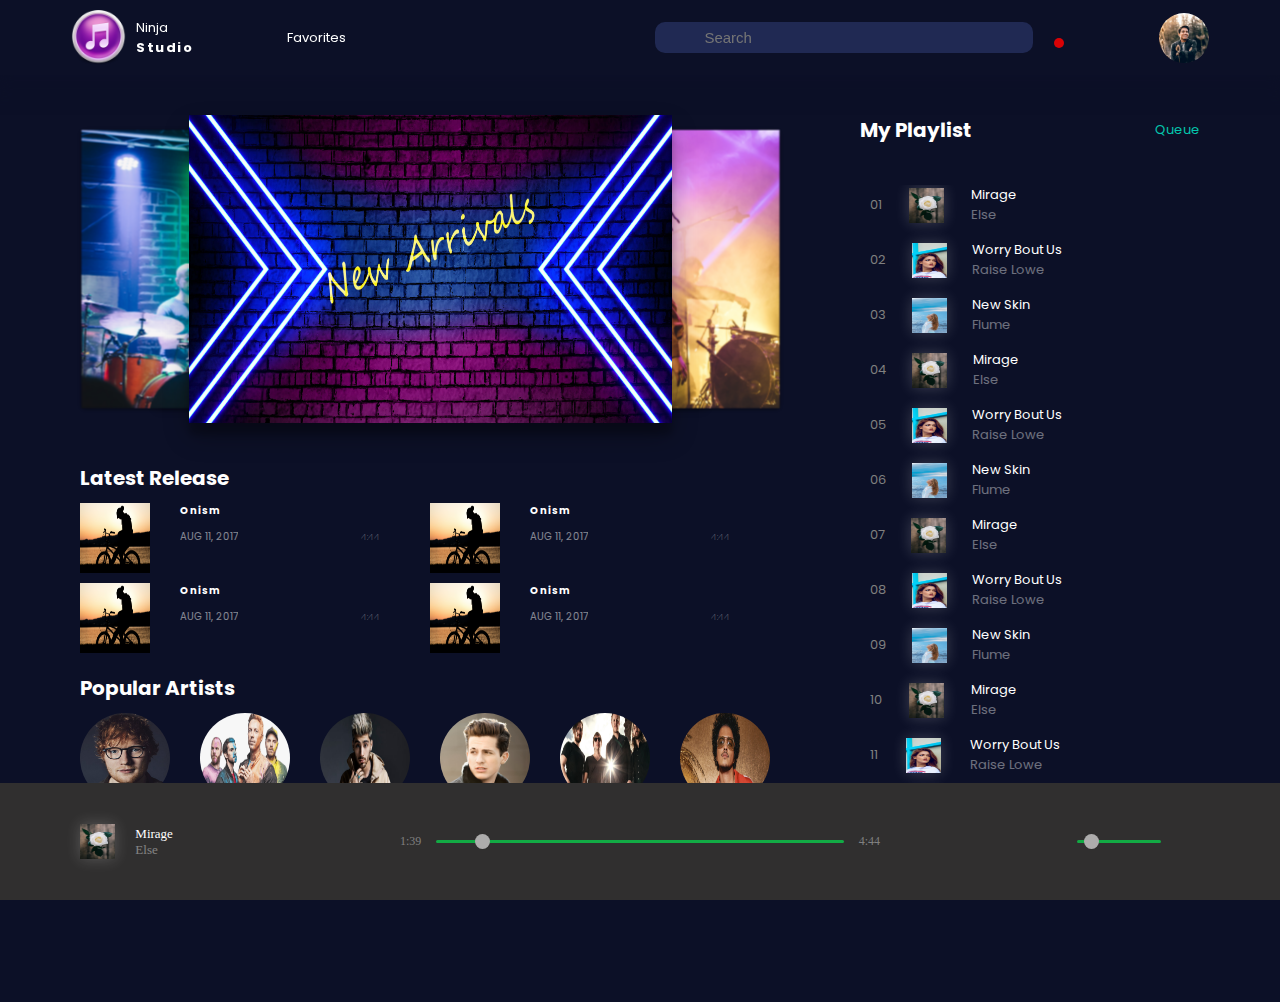
<file: index.html>
<!DOCTYPE html>
<html lang="en">

<head>
    <meta charset="UTF-8">
    <meta http-equiv="X-UA-Compatible" content="IE=edge">
    <meta name="viewport" content="width=device-width, initial-scale=1.0">
    <title>Ninja Studio</title>
    <link rel="stylesheet" href="style.css">
    <link rel="stylesheet" href="https://cdnjs.cloudflare.com/ajax/libs/font-awesome/6.1.1/css/all.min.css"
        integrity="sha512-KfkfwYDsLkIlwQp6LFnl8zNdLGxu9YAA1QvwINks4PhcElQSvqcyVLLD9aMhXd13uQjoXtEKNosOWaZqXgel0g=="
        crossorigin="anonymous" referrerpolicy="no-referrer" />
</head>

<body>
    <header class="header pos_stickey">
        <div class="header_container d-flex justify_content_space_around max_width mx_auto align_items_center">
            <a href="/" class="link">
                <div class="logo d-flex align_items_center justify_content_space_between">
                    <div class="logo_img d-flex justify_content_center align_items_center">
                        <img src="./images/logo.png" alt="Ninja_Studio_logo" srcset="">
                    </div>
                    <div class="logo_text d-flex justify_content_center flex_direction_col">
                        <span>Ninja</span>
                        <span>Studio</span>
                    </div>
                </div>
            </a>
            <nav class="nav d-flex align_items_center justify_content_space_evenly">
                <span class="favorite">
                    Favorites
                </span>
                <div class="searchbox d-flex align_items_center justify_content_space_around">
                    <i class="fa fa-search" aria-hidden="true"></i>
                    <input type="search" name="" placeholder="Search">
                    <i class="fa-solid fa-microphone"></i>
                </div>
                <div class="bell_icon">
                    <i class="fa fa-bell fa-inverse pos_rel"> <span class="badge pos_abs"></span></i>
                </div>
            </nav>
            <div class="user">
            </div>
        </div>
    </header>
    <main id="main">
        <div class="main_container d-flex justify_content_space_around max_width">
            <article id="home_article">
                <section id="slider" class="pos_rel">
                    <input type="radio" name="slider" id="s1" checked>
                    <input type="radio" name="slider" id="s2">
                    <input type="radio" name="slider" id="s3">
                    <input type="radio" name="slider" id="s4">
                    <input type="radio" name="slider" id="s5">

                    <label for="s1" id="slide1" class="pos_abs d-flex align_items_center justify_content_center"><img
                            src="./images/carousel/1.jpg" alt=""></label>
                    <label for="s2" id="slide2" class="pos_abs d-flex align_items_center justify_content_center"><img
                            src="./images/carousel/2.jpg" alt=""></label>
                    <label for="s3" id="slide3" class="pos_abs d-flex align_items_center justify_content_center"><img
                            src="./images/carousel/3.jpg" alt=""></label>
                    <label for="s4" id="slide4" class="pos_abs d-flex align_items_center justify_content_center"><img
                            src="./images/carousel/4.jpg" alt=""></label>
                    <label for="s5" id="slide5" class="pos_abs d-flex align_items_center justify_content_center"><img
                            src="./images/carousel/5.jpg" alt=""></label>
                </section>

                <section class="latest_releases d-flex justify_content_center flex_direction_col">
                    <div class="title">
                        <h1>Latest Release</h1>
                    </div>
                    <div class="latest_release_container d-flex">
                        <div class="item pos_rel d-flex align_items_center justify_content_space_between">
                            <div class="song_img">
                                <img src="./images/onism.jpg" alt="">
                            </div>
                            <div class="song_details d-flex align_items_flex_start flex_direction_col pos_rel">
                                <span>Onism</span>
                                <span>AUG 11, 2017</span>
                            </div>
                            <!-- <div class="extra_info"> -->
                            <span class="dropdown pos_abs"><i class="fa-solid fa-ellipsis"></i></span>
                            <span class="song_length pos_abs">4:44</span>
                            <!-- </div> -->
                        </div>
                        <div class="item pos_rel d-flex align_items_center justify_content_space_between">
                            <div class="song_img">
                                <img src="./images/onism.jpg" alt="">
                            </div>
                            <div class="song_details d-flex align_items_flex_start flex_direction_col pos_rel ">
                                <span>Onism</span>
                                <span>AUG 11, 2017</span>
                            </div>
                            <!-- <div class="extra_info"> -->
                            <span class="dropdown pos_abs"><i class="fa-solid fa-ellipsis"></i></span>
                            <span class="song_length pos_abs">4:44</span>
                            <!-- </div> -->
                        </div>
                        <div class="item pos_rel d-flex align_items_center justify_content_space_between">
                            <div class="song_img">
                                <img src="./images/onism.jpg" alt="">
                            </div>
                            <div class="song_details d-flex align_items_flex_start flex_direction_col pos_rel">
                                <span>Onism</span>
                                <span>AUG 11, 2017</span>
                            </div>
                            <!-- <div class="extra_info"> -->
                            <span class="dropdown pos_abs"><i class="fa-solid fa-ellipsis"></i></span>
                            <span class="song_length pos_abs">4:44</span>
                            <!-- </div> -->
                        </div>
                        <div class="item pos_rel d-flex align_items_center justify_content_space_between">
                            <div class="song_img">
                                <img src="./images/onism.jpg" alt="">
                            </div>
                            <div class="song_details d-flex align_items_flex_start flex_direction_col pos_rel">
                                <span>Onism</span>
                                <span>AUG 11, 2017</span>
                            </div>
                            <!-- <div class="extra_info"> -->
                            <span class="dropdown pos_abs"><i class="fa-solid fa-ellipsis"></i></span>
                            <span class="song_length pos_abs">4:44</span>
                            <!-- </div> -->
                        </div>
                    </div>
                </section>

                <section
                    class="popular_artists d-flex align_items_flex_start justify_content_center flex_direction_col">
                    <div class="title">
                        <h1>Popular Artists</h1>
                    </div>
                    <div class="popular_artists_container d-flex align_items_center justify_content_flex_start">
                        <a href="./single_playlist.html" class="link">
                            <div class="artist_container d-flex align_items_center flex_direction_col">
                                <div class="artist">
                                    <img src="./images/artists/ed_sheeran.jpg" alt="artist">
                                </div>
                                <span class="artist_name">Ed Sheeran</span>
                            </div>
                        </a>
                        <a href="./single_playlist.html" class="link">
                            <div class="artist_container d-flex align_items_center flex_direction_col">
                                <div class="artist">
                                    <img src="./images/artists/coldPlay.png" alt="artist">
                                </div>
                                <span class="artist_name">ColdPlay</span>
                            </div>
                        </a>
                        <a href="./single_playlist.html" class="link">
                            <div class="artist_container d-flex align_items_center flex_direction_col">
                                <div class="artist">
                                    <img src="./images/artists/zayn.jpg" alt="artist">
                                </div>
                                <span class="artist_name">Zayn</span>
                            </div>
                        </a>
                        <a href="./single_playlist.html" class="link">
                            <div class="artist_container d-flex align_items_center flex_direction_col">
                                <div class="artist">
                                    <img src="./images/artists/charlie-puth.jpg" alt="artist">
                                </div>
                                <span class="artist_name">Charlie Puth</span>
                            </div>
                        </a>
                        <a href="./single_playlist.html" class="link">
                            <div class="artist_container d-flex align_items_center flex_direction_col">
                                <div class="artist">
                                    <img src="./images/artists/imagine_dragon.jpg" alt="artist">
                                </div>
                                <span class="artist_name">Imagine Dragon</span>
                            </div>
                        </a>
                        <a href="./single_playlist.html" class="link">
                            <div class="artist_container d-flex align_items_center flex_direction_col">
                                <div class="artist">
                                    <img src="./images/artists/bruno_mars.jpg" alt="artist">
                                </div>
                                <span class="artist_name">Bruno Mars</span>
                            </div>
                        </a>
                    </div>
                </section>
                <section class="stations d-flex align_items_center justify_content_flex_start pos_rel">
                    <img src="./images/stations/logo.png" alt="station_logo">
                    <div class="station_container pos_rel">
                        <div class="station" id="love"></div>
                        <span class="overlay_text pos_abs">Love</span>
                    </div>
                    <div class="station_container pos_rel">
                        <div class="station" id="retro"></div>
                        <span class="overlay_text pos_abs">Retro</span>
                    </div>
                    <div class="station_container pos_rel">
                        <div class="station" id="chill"></div>
                        <span class="overlay_text pos_abs">Chill</span>
                    </div>
                    <div class="station_container pos_rel">
                        <div class="station" id="workout"></div>
                        <span class="overlay_text pos_abs">Workout</span>
                    </div>
                    <div class="station_container pos_rel">
                        <div class="station" id="rock"></div>
                        <span class="overlay_text pos_abs">Rock</span>
                    </div>
                    <div class="station_container pos_rel">
                        <div class="station" id="pop"></div>
                        <span class="overlay_text pos_abs">Pop</span>
                    </div>
                </section>
                <section class="playlists d-flex align_items_center justify_content_space_between">
                    <div class="playlist_container pos_rel">
                        <div class="playlist" id="party"></div>
                        <span class="playlist_overlay_text pos_abs">Party</span>
                    </div>
                    <div class="playlist_container pos_rel">
                        <div class="playlist" id="electronic"></div>
                        <span class="playlist_overlay_text pos_abs">Electronic</span>
                    </div>
                    <div class="playlist_container pos_rel">
                        <div class="playlist" id="road_trip"></div>
                        <span class="playlist_overlay_text pos_abs">Road Trip</span>
                    </div>
                </section>
                <section class="latest_songs d-flex flex_direction_col">
                    <div class="title">
                        <h1>Latest English</h1>
                    </div>
                    <div class="card_container d-flex align_items_center justify_content_flex_start">
                        <div class="card">
                            <div class="card_img">
                                <img src="./images/songs_coverpic/1.jpg" alt="lastest_song">
                            </div>
                            <div class="card_details d-flex flex_direction_col justify_content_center">
                                <span>Onism</span>
                                <span>AUG 11, 2017</span>
                            </div>
                        </div>
                        <div class="card">
                            <div class="card_img">
                                <img src="./images/songs_coverpic/2.jpg" alt="lastest_song">
                            </div>
                            <div class="card_details d-flex flex_direction_col justify_content_center">
                                <span>Onism</span>
                                <span>AUG 11, 2017</span>
                            </div>
                        </div>
                        <div class="card">
                            <div class="card_img">
                                <img src="./images/songs_coverpic/3.jpg" alt="lastest_song">
                            </div>
                            <div class="card_details d-flex flex_direction_col justify_content_center">
                                <span>Onism</span>
                                <span>AUG 11, 2017</span>
                            </div>
                        </div>
                        <div class="card">
                            <div class="card_img">
                                <img src="./images/songs_coverpic/4.jpg" alt="lastest_song">
                            </div>
                            <div class="card_details d-flex flex_direction_col justify_content_center">
                                <span>Onism</span>
                                <span>AUG 11, 2017</span>
                            </div>
                        </div>
                        <div class="card">
                            <div class="card_img">
                                <img src="./images/songs_coverpic/1.jpg" alt="lastest_song">
                            </div>
                            <div class="card_details d-flex flex_direction_col justify_content_center">
                                <span>Onism</span>
                                <span>AUG 11, 2017</span>
                            </div>
                        </div>
                        <div class="card">
                            <div class="card_img">
                                <img src="./images/songs_coverpic/2.jpg" alt="lastest_song">
                            </div>
                            <div class="card_details d-flex flex_direction_col justify_content_center">
                                <span>Onism</span>
                                <span>AUG 11, 2017</span>
                            </div>
                        </div>
                    </div>
                </section>
                <section class="latest_songs d-flex flex_direction_col">
                    <div class="title">
                        <h1>Latest Hindi</h1>
                    </div>
                    <div class="card_container d-flex align_items_center justify_content_flex_start">
                        <div class="card">
                            <div class="card_img">
                                <img src="./images/songs_coverpic/1.jpg" alt="lastest_song">
                            </div>
                            <div class="card_details d-flex flex_direction_col justify_content_center">
                                <span>Onism</span>
                                <span>AUG 11, 2017</span>
                            </div>
                        </div>
                        <div class="card">
                            <div class="card_img">
                                <img src="./images/songs_coverpic/3.jpg" alt="lastest_song">
                            </div>
                            <div class="card_details d-flex flex_direction_col justify_content_center">
                                <span>Onism</span>
                                <span>AUG 11, 2017</span>
                            </div>
                        </div>
                        <div class="card">
                            <div class="card_img">
                                <img src="./images/songs_coverpic/2.jpg" alt="lastest_song">
                            </div>
                            <div class="card_details d-flex flex_direction_col justify_content_center">
                                <span>Onism</span>
                                <span>AUG 11, 2017</span>
                            </div>
                        </div>             
                        <div class="card">
                            <div class="card_img">
                                <img src="./images/songs_coverpic/4.jpg" alt="lastest_song">
                            </div>
                            <div class="card_details d-flex flex_direction_col justify_content_center">
                                <span>Onism</span>
                                <span>AUG 11, 2017</span>
                            </div>
                        </div>
                        <div class="card">
                            <div class="card_img">
                                <img src="./images/songs_coverpic/2.jpg" alt="lastest_song">
                            </div>
                            <div class="card_details d-flex flex_direction_col justify_content_center">
                                <span>Onism</span>
                                <span>AUG 11, 2017</span>
                            </div>
                        </div>
                        <div class="card">
                            <div class="card_img">
                                <img src="./images/songs_coverpic/1.jpg" alt="lastest_song">
                            </div>
                            <div class="card_details d-flex flex_direction_col justify_content_center">
                                <span>Onism</span>
                                <span>AUG 11, 2017</span>
                            </div>
                        </div>
                    </div>
                </section>
            </article>
            <aside class="aside d-flex flex_direction_col">
                <div class="my_playlist_container">
                    <div class="playlist_heading d-flex align_items_center justify_content_space_between">
                        <span>My Playlist</span>
                        <span class="dropdown">Queue <i class="fa-solid fa-angle-down"></i></span>
                    </div>
                    <div class="playlist_body d-flex flex_direction_col align_items_center justify_content_flex_start">
                        <div class="song d-flex justify_content_space_between align_items_center">
                            <span class="song_no">01</span>
                            <div class="song_cover_pic box_shadow">
                                <img src="./images/songs_coverpic/1.jpg" alt="song_1">
                            </div>
                            <div class="song_info d-flex flex_direction_col">
                                <span>Mirage</span>
                                <span>Else</span>
                            </div>
                            <i class="fa-regular fa-heart"></i>
                        </div>
                        <div class="song d-flex justify_content_space_between align_items_center">
                            <span class="song_no">02</span>
                            <div class="song_cover_pic box_shadow" >
                                <img src="./images/songs_coverpic/2.jpg" alt="song_2">
                            </div>
                            <div class="song_info d-flex flex_direction_col">
                                <span>Worry Bout Us</span>
                                <span>Raise Lowe</span>
                            </div>
                            <i class="fa-regular fa-heart"></i>
                        </div>
                        <div class="song d-flex justify_content_space_between align_items_center">
                            <span class="song_no">03</span>
                            <div class="song_cover_pic box_shadow" >
                                <img src="./images/songs_coverpic/3.jpg" alt="song_3">
                            </div>
                            <div class="song_info d-flex flex_direction_col">
                                <span>New Skin</span>
                                <span>Flume</span>
                            </div>
                            <i class="fa-regular fa-heart"></i>
                        </div>
                        <div class="song d-flex justify_content_space_between align_items_center">
                            <span class="song_no">04</span>
                            <div class="song_cover_pic box_shadow">
                                <img src="./images/songs_coverpic/1.jpg" alt="song_1">
                            </div>
                            <div class="song_info d-flex flex_direction_col">
                                <span>Mirage</span>
                                <span>Else</span>
                            </div>
                            <i class="fa-regular fa-heart"></i>
                        </div>
                        <div class="song d-flex justify_content_space_between align_items_center">
                            <span class="song_no">05</span>
                            <div class="song_cover_pic box_shadow" >
                                <img src="./images/songs_coverpic/2.jpg" alt="song_2">
                            </div>
                            <div class="song_info d-flex flex_direction_col">
                                <span>Worry Bout Us</span>
                                <span>Raise Lowe</span>
                            </div>
                            <i class="fa-regular fa-heart"></i>
                        </div>
                        <div class="song d-flex justify_content_space_between align_items_center">
                            <span class="song_no">06</span>
                            <div class="song_cover_pic box_shadow" >
                                <img src="./images/songs_coverpic/3.jpg" alt="song_3">
                            </div>
                            <div class="song_info d-flex flex_direction_col">
                                <span>New Skin</span>
                                <span>Flume</span>
                            </div>
                            <i class="fa-regular fa-heart"></i>
                        </div>
                        <div class="song d-flex justify_content_space_between align_items_center">
                            <span class="song_no">07</span>
                            <div class="song_cover_pic box_shadow">
                                <img src="./images/songs_coverpic/1.jpg" alt="song_1">
                            </div>
                            <div class="song_info d-flex flex_direction_col">
                                <span>Mirage</span>
                                <span>Else</span>
                            </div>
                            <i class="fa-regular fa-heart"></i>
                        </div>
                        <div class="song d-flex justify_content_space_between align_items_center">
                            <span class="song_no">08</span>
                            <div class="song_cover_pic box_shadow" >
                                <img src="./images/songs_coverpic/2.jpg" alt="song_2">
                            </div>
                            <div class="song_info d-flex flex_direction_col">
                                <span>Worry Bout Us</span>
                                <span>Raise Lowe</span>
                            </div>
                            <i class="fa-regular fa-heart"></i>
                        </div>
                        <div class="song d-flex justify_content_space_between align_items_center">
                            <span class="song_no">09</span>
                            <div class="song_cover_pic box_shadow" >
                                <img src="./images/songs_coverpic/3.jpg" alt="song_3">
                            </div>
                            <div class="song_info d-flex flex_direction_col">
                                <span>New Skin</span>
                                <span>Flume</span>
                            </div>
                            <i class="fa-regular fa-heart"></i>
                        </div>
                        <div class="song d-flex justify_content_space_between align_items_center">
                            <span class="song_no">10</span>
                            <div class="song_cover_pic box_shadow">
                                <img src="./images/songs_coverpic/1.jpg" alt="song_1">
                            </div>
                            <div class="song_info d-flex flex_direction_col">
                                <span>Mirage</span>
                                <span>Else</span>
                            </div>
                            <i class="fa-regular fa-heart"></i>
                        </div>
                        <div class="song d-flex justify_content_space_between align_items_center">
                            <span class="song_no">11</span>
                            <div class="song_cover_pic box_shadow" >
                                <img src="./images/songs_coverpic/2.jpg" alt="song_2">
                            </div>
                            <div class="song_info d-flex flex_direction_col">
                                <span>Worry Bout Us</span>
                                <span>Raise Lowe</span>
                            </div>
                            <i class="fa-regular fa-heart"></i>
                        </div>
                        <div class="song d-flex justify_content_space_between align_items_center">
                            <span class="song_no">12</span>
                            <div class="song_cover_pic box_shadow" >
                                <img src="./images/songs_coverpic/3.jpg" alt="song_3">
                            </div>
                            <div class="song_info d-flex flex_direction_col">
                                <span>New Skin</span>
                                <span>Flume</span>
                            </div>
                            <i class="fa-regular fa-heart"></i>
                        </div>
                        <div class="song d-flex justify_content_space_between align_items_center">
                            <span class="song_no">13</span>
                            <div class="song_cover_pic box_shadow">
                                <img src="./images/songs_coverpic/1.jpg" alt="song_1">
                            </div>
                            <div class="song_info d-flex flex_direction_col">
                                <span>Mirage</span>
                                <span>Else</span>
                            </div>
                            <i class="fa-regular fa-heart"></i>
                        </div>
                        <div class="song d-flex justify_content_space_between align_items_center">
                            <span class="song_no">14</span>
                            <div class="song_cover_pic box_shadow" >
                                <img src="./images/songs_coverpic/2.jpg" alt="song_2">
                            </div>
                            <div class="song_info d-flex flex_direction_col">
                                <span>Worry Bout Us</span>
                                <span>Raise Lowe</span>
                            </div>
                            <i class="fa-regular fa-heart"></i>
                        </div>
                        <div class="song d-flex justify_content_space_between align_items_center">
                            <span class="song_no">15</span>
                            <div class="song_cover_pic box_shadow" >
                                <img src="./images/songs_coverpic/3.jpg" alt="song_3">
                            </div>
                            <div class="song_info d-flex flex_direction_col">
                                <span>New Skin</span>
                                <span>Flume</span>
                            </div>
                            <i class="fa-regular fa-heart"></i>
                        </div>
                    </div>
                </div>
            </aside>
        </div>
    </main>
    <footer class="controls pos_stickey">
        <div class="controls_container d-flex align_items_center justify_content_space_around">
            <div class="left">
                <div class="song d-flex justify_content_space_between align_items_center">
                    <!-- <span class="song_no">15</span> -->
                    <div class="song_cover_pic box_shadow">
                        <img src="./images/songs_coverpic/1.jpg" alt="current_song">
                    </div>
                    <div class="song_info  d-flex flex_direction_col">
                        <span>Mirage</span>
                        <span>Else</span>
                    </div>
                    <i class="fa-regular fa-heart"></i>
                    <i class="fa-solid fa-ban"></i>
                </div>
            </div>
            <div class="mid d-flex align_items_center justify_content_space_between flex_direction_col">
                <div class="navs d-flex align_items_center justify_content_space_between">
                    <i class="fa-solid fa-shuffle"></i>
                    <i class="fa-solid fa-backward-step"></i>
                    <i class="fa-regular fa-circle-pause"></i> <i class="fa-solid fa-forward-step"></i>
                    <i class="fa-solid fa-repeat"></i>
                </div>
                <div class="progressbar d-flex align_items_center justify_content_space_between">
                    <span>1:39</span>
                    <input class="range" type="range" min="0" max="100" value="10" step="1" />
                    <span>4:44</span>
                </div>
            </div>
            <div class="right">
                <div class="volume d-flex align_items_center justify_content_space_between">
                    <i class="fa-solid fa-list"></i>
                    <i class="fa-solid fa-computer"></i>
                    <i class="fa-solid fa-volume-high"></i>
                    <input class="range volume_range" type="range" min="0" max="100" value="10" step="1" />
                    <i class="fa-solid fa-up-right-and-down-left-from-center"></i>
                </div>
            </div>
        </div>
    </footer>
</body>

</html>
</file>
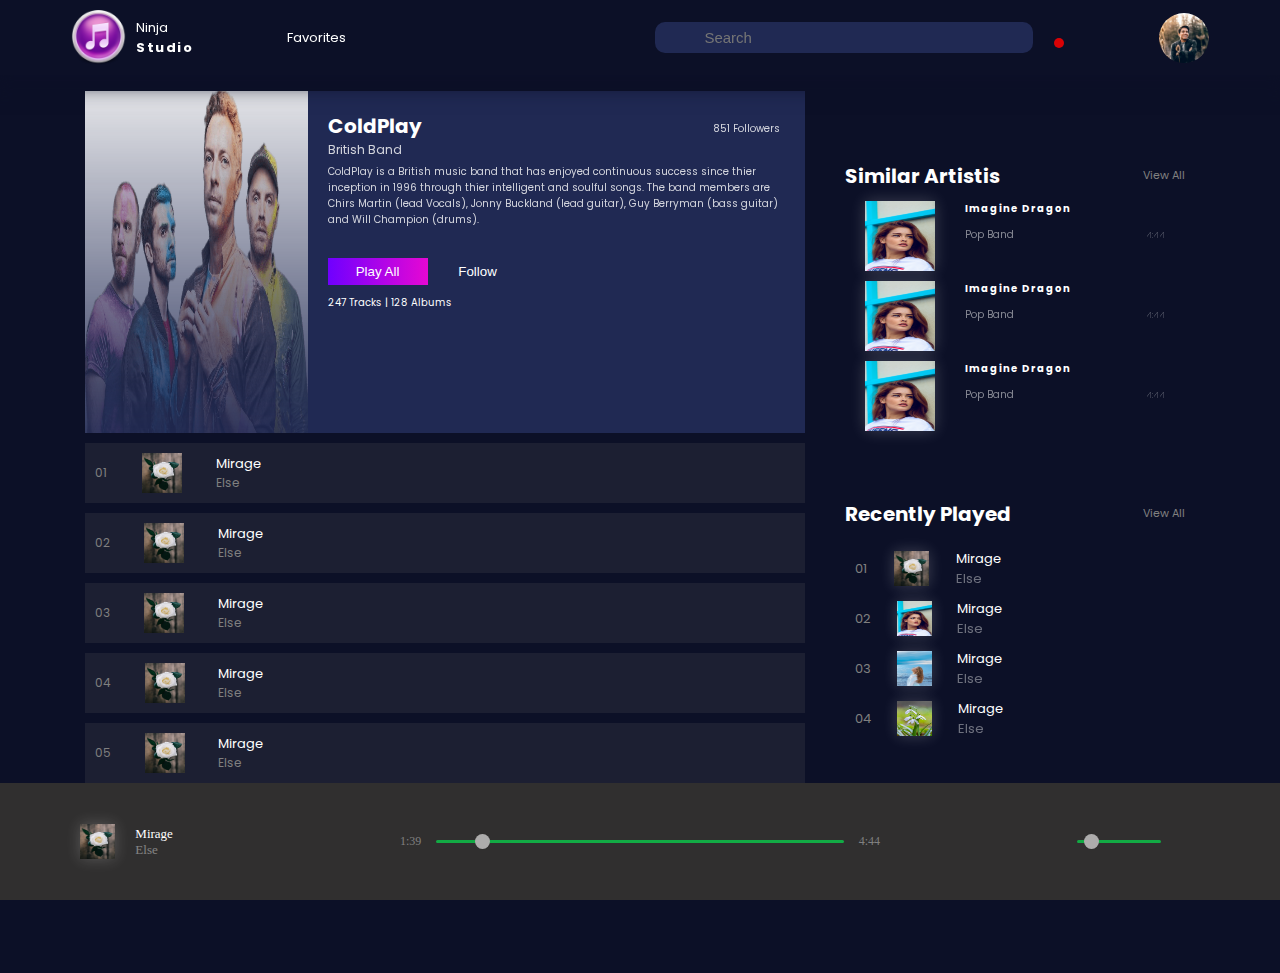
<file: single_playlist.html>
<!DOCTYPE html>
<html lang="en">

<head>
    <meta charset="UTF-8">
    <meta http-equiv="X-UA-Compatible" content="IE=edge">
    <meta name="viewport" content="width=device-width, initial-scale=1.0">
    <title>Ninja Studio</title>
    <link rel="stylesheet" href="style.css">
    <link rel="stylesheet" href="https://cdnjs.cloudflare.com/ajax/libs/font-awesome/6.1.1/css/all.min.css"
        integrity="sha512-KfkfwYDsLkIlwQp6LFnl8zNdLGxu9YAA1QvwINks4PhcElQSvqcyVLLD9aMhXd13uQjoXtEKNosOWaZqXgel0g=="
        crossorigin="anonymous" referrerpolicy="no-referrer" />
</head>

<body>
    <header class="header pos_stickey">
        <div class="header_container d-flex justify_content_space_around max_width mx_auto align_items_center">
            <a href="/" class="link">
                <div class="logo d-flex align_items_center justify_content_space_between">
                    <div class="logo_img d-flex justify_content_center align_items_center">
                        <img src="./images/logo.png" alt="Ninja_Studio_logo" srcset="">
                    </div>
                    <div class="logo_text d-flex justify_content_center flex_direction_col">
                        <span>Ninja</span>
                        <span>Studio</span>
                    </div>
                </div>
            </a>
            <nav class="nav d-flex align_items_center justify_content_space_evenly">
                <span class="favorite">
                    Favorites
                </span>
                <div class="searchbox d-flex align_items_center justify_content_space_around">
                    <i class="fa fa-search" aria-hidden="true"></i>
                    <input type="search" name="" placeholder="Search">
                    <i class="fa-solid fa-microphone"></i>
                </div>
                <div class="bell_icon">
                    <i class="fa fa-bell fa-inverse pos_rel"> <span class="badge pos_abs"></span></i>
                </div>
            </nav>
            <div class="user">
            </div>
        </div>
    </header>

    <main id="artist" class="d-flex align_items_center justify_content_center max_width">
        <article id="single_artist_article">
            <section id="banner" class="d-flex">
                <div class="banner_img">
                    <img src="./images/artists/coldPlay.png" alt="ColdPlay">
                </div>
                <div class="banner_body d-flex flex_direction_col justify_content_flex_start pos_rel">
                    <div class="banner_heading font_weight_bold">ColdPlay</div>
                    <span class="band_type">British Band</span>
                    <p class="details">
                        ColdPlay is a British music band that has enjoyed continuous success since thier inception in
                        1996 through thier intelligent and soulful songs. The band members are Chirs Martin (lead
                        Vocals), Jonny Buckland (lead guitar), Guy Berryman (bass guitar) and Will Champion (drums).
                    </p>
                    <div class="option_buttons d-flex align_items_center">
                        <button>Play All</button>
                        <button>Follow</button>
                    </div>
                    <span class="info">247 Tracks | 128 Albums</span>
                    <span class="followers pos_abs">851 Followers</span>
                </div>
            </section>

            <section id="artist_playlist" class="d-flex flex_direction_col">
                <div class="artist_song d-flex justify_content_space_between align_items_center">
                    <div class="song_Sl_No">01</div>
                    <div class="song_cover_img">
                        <img src="./images/songs_coverpic/1.jpg" alt="song_1">
                    </div>
                    <div class="aritist_song_info d-flex flex_direction_col">
                        <span>Mirage</span>
                        <span>Else</span>
                    </div>
                    <!-- <span>4:44</span> -->
                        <i class="fa-regular fa-heart"></i>
                        <i class="fa-solid fa-plus"></i>
                </div>
                <div class="artist_song d-flex justify_content_space_between align_items_center">
                    <div class="song_Sl_No">02</div>
                    <div class="song_cover_img">
                        <img src="./images/songs_coverpic/1.jpg" alt="song_1">
                    </div>
                    <div class="aritist_song_info d-flex flex_direction_col">
                        <span>Mirage</span>
                        <span>Else</span>
                    </div>
                    <!-- <span>4:44</span> -->
                        <i class="fa-regular fa-heart"></i>
                        <i class="fa-solid fa-plus"></i>
                </div>
                <div class="artist_song d-flex justify_content_space_between align_items_center">
                    <div class="song_Sl_No">03</div>
                    <div class="song_cover_img">
                        <img src="./images/songs_coverpic/1.jpg" alt="song_1">
                    </div>
                    <div class="aritist_song_info d-flex flex_direction_col">
                        <span>Mirage</span>
                        <span>Else</span>
                    </div>
                    <!-- <span>4:44</span> -->
                        <i class="fa-regular fa-heart"></i>
                        <i class="fa-solid fa-plus"></i>
                </div>
                <div class="artist_song d-flex justify_content_space_between align_items_center">
                    <div class="song_Sl_No">04</div>
                    <div class="song_cover_img">
                        <img src="./images/songs_coverpic/1.jpg" alt="song_1">
                    </div>
                    <div class="aritist_song_info d-flex flex_direction_col">
                        <span>Mirage</span>
                        <span>Else</span>
                    </div>
                    <!-- <span>4:44</span> -->
                        <i class="fa-regular fa-heart"></i>
                        <i class="fa-solid fa-plus"></i>
                </div>
                <div class="artist_song d-flex justify_content_space_between align_items_center">
                    <div class="song_Sl_No">05</div>
                    <div class="song_cover_img">
                        <img src="./images/songs_coverpic/1.jpg" alt="song_1">
                    </div>
                    <div class="aritist_song_info d-flex flex_direction_col">
                        <span>Mirage</span>
                        <span>Else</span>
                    </div>
                    <!-- <span>4:44</span> -->
                        <i class="fa-regular fa-heart"></i>
                        <i class="fa-solid fa-plus"></i>
                </div>
                <div class="artist_song d-flex justify_content_space_between align_items_center">
                    <div class="song_Sl_No">06</div>
                    <div class="song_cover_img">
                        <img src="./images/songs_coverpic/1.jpg" alt="song_1">
                    </div>
                    <div class="aritist_song_info d-flex flex_direction_col">
                        <span>Mirage</span>
                        <span>Else</span>
                    </div>
                    <!-- <span>4:44</span> -->
                        <i class="fa-regular fa-heart"></i>
                        <i class="fa-solid fa-plus"></i>
                </div>
                <div class="artist_song d-flex justify_content_space_between align_items_center">
                    <div class="song_Sl_No">08</div>
                    <div class="song_cover_img">
                        <img src="./images/songs_coverpic/1.jpg" alt="song_1">
                    </div>
                    <div class="aritist_song_info d-flex flex_direction_col">
                        <span>Mirage</span>
                        <span>Else</span>
                    </div>
                    <!-- <span>4:44</span> -->
                        <i class="fa-regular fa-heart"></i>
                        <i class="fa-solid fa-plus"></i>
                </div>
                <div class="artist_song d-flex justify_content_space_between align_items_center">
                    <div class="song_Sl_No">09</div>
                    <div class="song_cover_img">
                        <img src="./images/songs_coverpic/1.jpg" alt="song_1">
                    </div>
                    <div class="aritist_song_info d-flex flex_direction_col">
                        <span>Mirage</span>
                        <span>Else</span>
                    </div>
                    <!-- <span>4:44</span> -->
                        <i class="fa-regular fa-heart"></i>
                        <i class="fa-solid fa-plus"></i>
                </div>
                <div class="artist_song d-flex justify_content_space_between align_items_center">
                    <div class="song_Sl_No">10</div>
                    <div class="song_cover_img">
                        <img src="./images/songs_coverpic/1.jpg" alt="song_1">
                    </div>
                    <div class="aritist_song_info d-flex flex_direction_col">
                        <span>Mirage</span>
                        <span>Else</span>
                    </div>
                    <!-- <span>4:44</span> -->
                        <i class="fa-regular fa-heart"></i>
                        <i class="fa-solid fa-plus"></i>
                </div>
                <div class="artist_song d-flex justify_content_space_between align_items_center">
                    <div class="song_Sl_No">11</div>
                    <div class="song_cover_img">
                        <img src="./images/songs_coverpic/1.jpg" alt="song_1">
                    </div>
                    <div class="aritist_song_info d-flex flex_direction_col">
                        <span>Mirage</span>
                        <span>Else</span>
                    </div>
                    <!-- <span>4:44</span> -->
                        <i class="fa-regular fa-heart"></i>
                        <i class="fa-solid fa-plus"></i>
                </div>
                <div class="artist_song d-flex justify_content_space_between align_items_center">
                    <div class="song_Sl_No">12</div>
                    <div class="song_cover_img">
                        <img src="./images/songs_coverpic/1.jpg" alt="song_1">
                    </div>
                    <div class="aritist_song_info d-flex flex_direction_col">
                        <span>Mirage</span>
                        <span>Else</span>
                    </div>
                    <!-- <span>4:44</span> -->
                        <i class="fa-regular fa-heart"></i>
                        <i class="fa-solid fa-plus"></i>
                </div>
                <div class="artist_song d-flex justify_content_space_between align_items_center">
                    <div class="song_Sl_No">13</div>
                    <div class="song_cover_img">
                        <img src="./images/songs_coverpic/1.jpg" alt="song_1">
                    </div>
                    <div class="aritist_song_info d-flex flex_direction_col">
                        <span>Mirage</span>
                        <span>Else</span>
                    </div>
                    <!-- <span>4:44</span> -->
                        <i class="fa-regular fa-heart"></i>
                        <i class="fa-solid fa-plus"></i>
                </div>
                <div class="artist_song d-flex justify_content_space_between align_items_center">
                    <div class="song_Sl_No">14</div>
                    <div class="song_cover_img">
                        <img src="./images/songs_coverpic/1.jpg" alt="song_1">
                    </div>
                    <div class="aritist_song_info d-flex flex_direction_col">
                        <span>Mirage</span>
                        <span>Else</span>
                    </div>
                    <!-- <span>4:44</span> -->
                        <i class="fa-regular fa-heart"></i>
                        <i class="fa-solid fa-plus"></i>
                </div>
                <div class="artist_song d-flex justify_content_space_between align_items_center">
                    <div class="song_Sl_No">15</div>
                    <div class="song_cover_img">
                        <img src="./images/songs_coverpic/1.jpg" alt="song_1">
                    </div>
                    <div class="aritist_song_info d-flex flex_direction_col">
                        <span>Mirage</span>
                        <span>Else</span>
                    </div>
                    <!-- <span>4:44</span> -->
                        <i class="fa-regular fa-heart"></i>
                        <i class="fa-solid fa-plus"></i>
                </div>
            </section>
        </article>
        <aside id="single_artist_aside" class="d-flex flex_direction_col justify_content_center">
            <section id="similar_artists" class="d-flex flex_direction_col justify_content_center">
                <div class="single_artist_aside_heading d-flex justify_content_space_between align_items_center"><h1>Similar Artistis</h1> <span>View All</span></div>
                <div class="artist_body d-flex align_items_center flex_direction_col justify_content_center">
                    <div class="item pos_rel d-flex align_items_center justify_content_space_between">
                        <div class="song_img box_shadow">
                            <img src="./images/songs_coverpic/2.jpg" alt="song_2">
                        </div>
                        <div class="song_details d-flex align_items_flex_start flex_direction_col pos_rel">
                            <span>Imagine Dragon</span>
                            <span>Pop Band</span>
                        </div>
                        <!-- <div class="extra_info"> -->
                        <span class="dropdown pos_abs"><i class="fa-solid fa-ellipsis"></i></span>
                        <span class="song_length pos_abs">4:44</span>
                        <!-- </div> -->
                    </div>
                    <div class="item pos_rel d-flex align_items_center justify_content_space_between">
                        <div class="song_img box_shadow">
                            <img src="./images/songs_coverpic/2.jpg" alt="song_2">
                        </div>
                        <div class="song_details d-flex align_items_flex_start flex_direction_col pos_rel ">
                            <span>Imagine Dragon</span>
                            <span>Pop Band</span>
                        </div>
                        <!-- <div class="extra_info"> -->
                        <span class="dropdown pos_abs"><i class="fa-solid fa-ellipsis"></i></span>
                        <span class="song_length pos_abs">4:44</span>
                        <!-- </div> -->
                    </div>
                    <div class="item pos_rel d-flex align_items_center justify_content_space_between">
                        <div class="song_img box_shadow">
                            <img src="./images/songs_coverpic/2.jpg" alt="song_2">
                        </div>
                        <div class="song_details d-flex align_items_flex_start flex_direction_col pos_rel">
                            <span>Imagine Dragon</span>
                            <span>Pop Band</span>
                        </div>
                        <span class="dropdown pos_abs"><i class="fa-solid fa-ellipsis"></i></span>
                        <span class="song_length pos_abs">4:44</span>
                    </div>
                </div>
                </div>
            </section>
            <section id="recently_played">
                <div class="single_artist_aside_heading d-flex justify_content_space_between align_items_center"><h1>Recently Played</h1> <span>View All</span></div>
                <div class="recently_played_body d-flex flex_direction_col align_items_center justify_content_flex_start">
                    <div class="recently_played_song d-flex justify_content_space_between align_items_center">
                        <span class="recently_played_song_no">01</span>
                        <div class="recently_played_song_cover_pic box_shadow">
                            <img src="./images/songs_coverpic/1.jpg" alt="img_1">
                        </div>
                        <div class="recently_played_song_info d-flex flex_direction_col">
                            <span>Mirage</span>
                            <span>Else</span>
                        </div>
                        <i class="fa-regular fa-heart"></i>
                    </div>
                    <div class="recently_played_song d-flex justify_content_space_between align_items_center">
                        <span class="recently_played_song_no">02</span>
                        <div class="recently_played_song_cover_pic box_shadow">
                            <img src="./images/songs_coverpic/2.jpg" alt="img_2">
                        </div>
                        <div class="recently_played_song_info d-flex flex_direction_col">
                            <span>Mirage</span>
                            <span>Else</span>
                        </div>
                        <i class="fa-regular fa-heart"></i>
                    </div>
                    <div class="recently_played_song d-flex justify_content_space_between align_items_center">
                        <span class="recently_played_song_no">03</span>
                        <div class="recently_played_song_cover_pic box_shadow">
                            <img src="./images/songs_coverpic/3.jpg" alt="img_3">
                        </div>
                        <div class="recently_played_song_info d-flex flex_direction_col">
                            <span>Mirage</span>
                            <span>Else</span>
                        </div>
                        <i class="fa-regular fa-heart"></i>
                    </div>
                    <div class="recently_played_song d-flex justify_content_space_between align_items_center">
                        <span class="recently_played_song_no">04</span>
                        <div class="recently_played_song_cover_pic box_shadow">
                            <img src="./images/songs_coverpic/4.jpg" alt="img_4">
                        </div>
                        <div class="recently_played_song_info d-flex flex_direction_col">
                            <span>Mirage</span>
                            <span>Else</span>
                        </div>
                        <i class="fa-regular fa-heart"></i>
                    </div>
                </div>
            </section>
        </aside>
    </main>

    <footer class="controls pos_stickey">
        <div class="controls_container d-flex align_items_center justify_content_space_around">
            <div class="left">
                <div class="song d-flex justify_content_space_between align_items_center">
                    <!-- <span class="song_no">15</span> -->
                    <div class="song_cover_pic box_shadow">
                        <img src="./images/songs_coverpic/1.jpg" alt="current_song">
                    </div>
                    <div class="song_info  d-flex flex_direction_col">
                        <span>Mirage</span>
                        <span>Else</span>
                    </div>
                    <i class="fa-regular fa-heart"></i>
                    <i class="fa-solid fa-ban"></i>
                </div>
            </div>
            <div class="mid d-flex align_items_center justify_content_space_between flex_direction_col">
                <div class="navs d-flex align_items_center justify_content_space_between">
                    <i class="fa-solid fa-shuffle"></i>
                    <i class="fa-solid fa-backward-step"></i>
                    <i class="fa-regular fa-circle-pause"></i> <i class="fa-solid fa-forward-step"></i>
                    <i class="fa-solid fa-repeat"></i>
                </div>
                <div class="progressbar d-flex align_items_center justify_content_space_between">
                    <span>1:39</span>
                    <input class="range" type="range" min="0" max="100" value="10" step="1" />
                    <span>4:44</span>
                </div>
            </div>
            <div class="right">
                <div class="volume d-flex align_items_center justify_content_space_between">
                    <i class="fa-solid fa-list"></i>
                    <i class="fa-solid fa-computer"></i>
                    <i class="fa-solid fa-volume-high"></i>
                    <input class="range volume_range" type="range" min="0" max="100" value="10" step="1" />
                    <i class="fa-solid fa-up-right-and-down-left-from-center"></i>
                </div>
            </div>
        </div>
    </footer>
</body>

</html>
</file>
<file: style.css>
@import url('https://fonts.googleapis.com/css2?family=Poppins&display=swap');
:root{
    /* Color Pallete  Variables*/

    --primary : #0c1027;
    --primary_lt: #202953;
    --primary_ltr: #b3badd;
    --white: #fff;
    --secondary: #12193e;
    --scrollbarBG: #cfd8dc00;
    --thumbBG: #333b3f50;
    --accent: #04c7ad;
    --grey: grey;

    /* Typography Variables*/

    --main: 'Poppins', sans-serif;
}

/* --- Utility Classes --- */
.link{
    text-decoration: none;
    color: var(--white);
    cursor: pointer;
}

/* --- Flex Utility Classes --- */
.d-flex{
    display: flex;
}
.align_items_center{
    align-items: center;
}
.align_items_flex_start{
    align-items: flex-start;
}
.justify_content_space_around{
    justify-content: space-around;
}
.justify_content_space_between{
    justify-content: space-between;
}
.justify_content_center{
    justify-content: center;
}
.justify_content_space_evenly{
    justify-content: space-evenly;
}
.justify_content_flex_start{
    justify-content: flex-start;
}
.flex_direction_col{
    flex-direction: column;
}
.max_width{
    max-width: 120rem;
}
.mx_auto{
    margin: 0 auto;
}

.box_shadow{
    box-shadow: 0px 0px 15px 0px rgba(255, 255, 255, 0.2);
}
/* --- Typo Utitlity Classes --- */
.font_weight_bold{
    font-weight: bold;
}

/* --- Positioning Classes */
.pos_rel{
    position: relative;
}

.pos_abs{
    position: absolute;
}

.pos_stickey{
    position: sticky;
}
/* --- CSS Reset --- */
*{
    margin: 0;
    padding: 0;
    box-sizing: border-box;
}
html{
    font-size: 62.5%;
    background: var(--primary);
}
/* --- Body Scrollbar --- */
body::-webkit-scrollbar {
    width: 5px;
  }
  body {
    scrollbar-width: thin;
    scrollbar-color: var(--thumbBG) var(--scrollbarBG);
  }
  body::-webkit-scrollbar-track {
    background: var(--scrollbarBG);
  }
  body::-webkit-scrollbar-thumb {
    background-color: var(--thumbBG) ;
    border-radius: 6px;
    border: 3px solid var(--scrollbarBG);
  }
/* --- Header Section --- */

.header{
    background:  var(--primary) ;
    box-shadow: 0px 0px 20px 10px var(--primary);
    top: 0;
    left: 0;
    z-index: 999;
}
.header_container{
    color: var(--white); 
    font-family: var(--main);
    padding: 1rem 0;
}


.logo{
    gap: 1rem;
}
.logo_img{
    width: 5.5rem;
}
.logo_img img{
    width: 100%;
}
.logo_text{
    font-size: 1.3rem;
}

.logo_text span:nth-child(2){
    font-weight: bold;
    letter-spacing: .15rem;
}

.nav{
    width: 70%;
}

.favorite{
    width: 40%;
    font-size: 1.3rem;
}

.searchbox{
    background-color: var(--primary_lt);
    width: 45%;
    border-radius: 10px;
    height: auto;
    padding: .6rem 1.2rem;  
}

.searchbox input{
    background-color: var(--primary_lt);
    border: 0;
    color: var(--primary_ltr);
    outline: none;
    width: 80%;
    padding: .1rem .2rem;  
    font-size: 1.5rem;
}

.searchbox .fa-search , .fa-solid{
    color: var(--primary_ltr);
    font-size: 1.8rem;
}

.fa-bell{
    font-size: 2.4rem;
}
.badge{
    right: 0%;
    top: 0%;
    height: 1rem;
    width: 1rem;
    /* padding:.6em; */
    border-radius: 50%;
    background:rgba(255,0,0,.85);
    text-align: center;
}

.user{
width: 5rem;
height: 5rem;
border-radius: 50%;
background: url(./images/user.jpg);
background-size: cover;
background-repeat: no-repeat;
background-position: center;
}


/* --- Main Section --- */

#main{
    height: 90vh;
    font-family: var(--main);
}

.main_container{
    height: 100%;
    margin: 0 auto;
}

#home_article{
    width: 60%;
    /* background: rgb(252, 103, 103); */
    height: inherit;
    overflow-y: scroll;
    overflow-x: hidden;
    scroll-behavior: smooth;
    padding: 0 1rem;
}
#home_articlefocus-within {
    scroll-behavior: smooth;
}
/* Article Scrollbar */
#home_article::-webkit-scrollbar {
    width: 0px;
}
/* article {
scrollbar-width: thin;
scrollbar-color: var(--thumbBG) var(--scrollbarBG);
}
article::-webkit-scrollbar-track {
background: var(--scrollbarBG);
}
article::-webkit-scrollbar-thumb {
background-color: var(--thumbBG) ;
border-radius: 6px;
border: 3px solid var(--scrollbarBG);
} */


/* --- Carousel --- */

#slider {
    width:  69%;
    height: 38%;
    margin: 4rem auto;
    perspective: 1400px;
    transform-style: preserve-3d;
}

input[type=radio] {
   display: none;
}
  
  #slider label {
    width: 100%;
    height: 100%;
    left: 0;
    top: 0;
    color: white;
    border-radius: 5px;
    cursor: pointer;
    transition: transform 400ms ease;
  }
  
label img{
    width: 100%;
    height: 100%;
}
  
  /* Slider Functionality */
  
  /* Active Slide */
  #s1:checked ~ #slide1, #s2:checked ~ #slide2, #s3:checked ~ #slide3, #s4:checked ~ #slide4, #s5:checked ~ #slide5 {
    box-shadow: 0 13px 26px rgba(0,0,0, 0.3), 0 12px 6px rgba(0,0,0, 0.2);
    transform: translate3d(0%, 0, 0px);
  }
  
  /* Next Slide */
  #s1:checked ~ #slide2, #s2:checked ~ #slide3, #s3:checked ~ #slide4, #s4:checked ~ #slide5, #s5:checked ~ #slide1 {
    box-shadow: 0 6px 10px rgba(0,0,0, 0.3), 0 2px 2px rgba(0,0,0, 0.2);
    transform: translate3d(15%, 0, -200px);
  }
  
  
  /* Next to Next Slide */
  #s1:checked ~ #slide3, #s2:checked ~ #slide4, #s3:checked ~ #slide5, #s4:checked ~ #slide1, #s5:checked ~ #slide2 {
    box-shadow: 0 1px 4px rgba(0,0,0, 0.4);
    transform: translate3d(30%, 0, -150px);
  }
  
  /* Previous to Previous Slide */
  #s1:checked ~ #slide4, #s2:checked ~ #slide5, #s3:checked ~ #slide1, #s4:checked ~ #slide2, #s5:checked ~ #slide3 {
    box-shadow: 0 1px 4px rgba(0,0,0, 0.4);
    transform: translate3d(-30%, 0, -150px);
  }
  
  /* Previous Slide */
  #s1:checked ~ #slide5, #s2:checked ~ #slide1, #s3:checked ~ #slide2, #s4:checked ~ #slide3, #s5:checked ~ #slide4 {
    box-shadow: 0 6px 10px rgba(0,0,0, 0.3), 0 2px 2px rgba(0,0,0, 0.2);
    transform: translate3d(-15%, 0, -200px);
  }


/* --- Latest Release Section --- */

.latest_releases{
    align-items: flex-start;
    gap: 1rem;
    width: 100%;
}

.title{
    width: 100%;
    color: var(--white);
}

.latest_release_container{
    flex-wrap: wrap;
    column-gap: 5rem;
    row-gap: 1rem;
    width: 100%;
}

.item{
    width: 30rem;
    color: var(--white);
}

.song_img{
    width: 7rem;
    height: 7rem;
}

.song_img img{
    width: 100%;
    height: 100%;
}

.song_details{
    width: 20rem;
    height: 100%;
    gap: 1rem;
}
.song_details span:nth-child(1){
    font-weight: bold;
    letter-spacing: .1rem;
}

.song_details span:nth-child(2){
    font-size: 1rem;
    opacity: .5;
}

.item .dropdown{
    top: -7px;
    right: 0;
    font-weight: 700;
    font-size: 1.4rem;
    letter-spacing: .2rem;
}

.item .song_length{
    top: 1;
    right: 0;
    opacity: .7;
    font-size: .9rem;
    font-weight: 100;
}

/* --- Popular Artsits Section --- */

.popular_artists{
    width: 100%;
    margin-top: 2rem;
    gap: 1rem;
}

.popular_artists_container{
    width: 100%;
    column-gap: 3rem;
    row-gap: 1rem;
    overflow-x: scroll;
}

.popular_artists_container::-webkit-scrollbar {
    height: 0px;
  }
  /* .popular_artists_container {
    scrollbar-width: thin;
    scrollbar-color: var(--thumbBG) var(--scrollbarBG);
  }
  .popular_artists_container::-webkit-scrollbar-track {
    background: var(--scrollbarBG);
  }
  .popular_artists_container::-webkit-scrollbar-thumb {
    background-color: var(--thumbBG) ;
    border-radius: 6px;
    border: 3px solid var(--scrollbarBG);
  } */

.artist{
    width: 9rem;
    height: 9rem;
    border-radius: 50%;
    overflow: hidden;
}
.artist img{
    width: 100%;
    height: 100%;
    transform: scale(1.2);
}

.artist_container{
    color: var(--white);
    font-size: 1rem;
}

.stations{
    background: var(--secondary);
    column-gap: 3rem;
    row-gap: 1rem;
    padding: 1rem;
    margin-top: 3rem;
    overflow-x: scroll;
    width: 100%;
}

.stations::-webkit-scrollbar {
    height: 0px;
  }
  /* .stations {
    scrollbar-width: thin;
    scrollbar-color: var(--thumbBG) var(--scrollbarBG);
  }
  .stations::-webkit-scrollbar-track {
    background: var(--scrollbarBG);
  }
  .stations::-webkit-scrollbar-thumb {
    background-color: var(--thumbBG) ;
    border-radius: 6px;
    border: 3px solid var(--scrollbarBG);
  } */

.stations img{
    width: 7rem;
}
.station{
    width: 7rem;
    height: 7rem;
    background: red;
    border-radius: 50%;
}

.stations #love{
    background: url(./images/stations/love.jpg);
    background-position: center;
    background-repeat: no-repeat;
    background-size: cover;
   
}
.stations #love::after{
    content: "";
    position: absolute;
    background-color: rgb(223, 56, 84);
    opacity: 0.5;
    width: 7rem;
    height: 7rem;
    border-radius: 50%;
}
.stations #retro{
    background: url(./images/stations/retro.jpg);
    background-position: center;
    background-repeat: no-repeat;
    background-size: cover;
}
.stations #retro::after{
    content: "";
    position: absolute;
    background-color: rgb(14, 14, 13);
    opacity: 0.6;
    width: 7rem;
    height: 7rem;
    border-radius: 50%;
}
.stations #chill{
    background: url(./images/stations/chill.jpg);
    background-position: center;
    background-repeat: no-repeat;
    background-size: cover;
}
.stations #chill::after{
    content: "";
    position: absolute;
    background-color: rgb(143, 101, 241);
    opacity: 0.5;
    width: 7rem;
    height: 7rem;
    border-radius: 50%;
}
.stations #workout{
    background: url(./images/stations/workout.jpg);
    background-position: center;
    background-repeat: no-repeat;
    background-size: cover;
}
.stations #workout::after{
    content: "";
    position: absolute;
    background-color: rgb(237, 245, 171);
    opacity: 0.1;
    width: 7rem;
    height: 7rem;
    border-radius: 50%;
}
.stations #rock{
    background: url(./images/stations/rock.jpg);
    background-position: center;
    background-repeat: no-repeat;
    background-size: cover;
}
.stations #rock::after{
    content: "";
    position: absolute;
    background-color: rgb(169, 83, 240);
    opacity: 0.2;
    width: 7rem;
    height: 7rem;
    border-radius: 50%;
}
.stations #pop{
    background: url(./images/stations/pop.jpg);
    background-position: center;
    background-repeat: no-repeat;
    background-size: cover;
}
.stations #pop::after{
    content: "";
    position: absolute;
    background-color: rgb(252, 211, 77);
    opacity: 0.2;
    width: 7rem;
    height: 7rem;
    border-radius: 50%;
}
 .overlay_text{
    color: white;
    font-weight: 600;
    letter-spacing: .1rem;
    top: 40%;
    text-align: center;
    width: 100%;
}

/* --- Playlist Section --- */

.playlists{
    margin-top: 1.5rem;
}


.playlist_container{
    width: 22rem;
    height: 10rem;
    overflow: hidden;
}

#party{
    background: url(./images/playlists/party.jpg);
    width: 100%;
    height: 100%;
    background-position: center;
    background-repeat: no-repeat;
    background-size: cover;
    transition: all .3s ease-in-out;
}
#party:hover{
    transform: scale(1.2);
}

#party::after{
    content: "";
    position: absolute;
    background-color: rgb(252, 89, 77);
    opacity: 0.2;
    width: 22rem;
    height: 10rem;
}
#electronic{
    background: url(./images/playlists/electronic.jpg);
    width: 100%;
    height: 100%;
    background-position: center;
    background-repeat: no-repeat;
    background-size: cover;
    transition: all .3s ease-in-out;
}

#electronic:hover{
    transform: scale(1.2);
}
#electronic::after{
    content: "";
    position: absolute;
    background-color: rgb(182, 77, 252);
    opacity: 0.2;
    width: 22rem;
    height: 10rem;
}

#road_trip{
    background: url(./images/playlists/road_trip.jpg);
    width: 100%;
    height: 100%;
    background-position: center;
    background-repeat: no-repeat;
    background-size: cover;
    transition: all .3s ease-in-out;
}

#road_trip:hover{
    transform: scale(1.2);
}
#road_trip::after{
    content: "";
    position: absolute;
    background-color: rgb(77, 80, 252);
    opacity: 0.2;
    width: 22rem;
    height:10rem;
}

.playlist_overlay_text{
    color: white;
    font-weight: 600;
    letter-spacing: .1rem;
    top: 40%;
    text-align: center;
    width: 100%;
}

/* --- Latest English Section --- */
.latest_songs{
    margin-top: 2rem;
}

.card_container{
    width: 100%;
    overflow-x: scroll;
    overflow-y: hidden;
    column-gap: 1rem;
}

.card_container::-webkit-scrollbar {
    width: 0px;
}

.song_info_p span:nth-child(2){
    color: var(--white);
    opacity: .4;
    font-size: 1rem;
}

.card{
    width: 11rem;
    height: 15rem;
    color: var(--white);
    gap: .5rem;
}

.card_img{
    height: 70%;
    width: 100%;
}

.card_img img{
    width: 100%;
    height: 100%;
}

.card_details{
    gap: .4rem;
}

.card_details span:nth-child(1){
    font-weight: 600;
    letter-spacing: .1rem;
    font-size: 1rem;
}
.card_details span:nth-child(2){
    font-weight: 100;
    opacity: .7;
    font-size: 1rem;
}


/* --- Aside Section --- */

.aside{
    width: 30%;
    height: inherit;
    padding: 0 1rem;
}

.my_playlist_container{
    margin-top: 4rem;
}


.playlist_heading span:nth-child(1){ 
    font-size: 2rem;
    font-weight: bold;
    color: var(--white);
}

.playlist_heading span:nth-child(2){
    font-size: 1.3rem;
    color: var(--accent);
    cursor: pointer;
}

.playlist_heading span:nth-child(2) i{
    color: var(--accent);
    font-size: 1.3rem;
}

/* --- Playlist Songs --- */
.playlist_body{
    margin-top: 4rem;
    row-gap: 1.5rem;
    overflow-y: scroll;
    scroll-behavior: smooth;
    height:  75vh;
    padding: 0 1rem;
}

/* Aside Scrollbar */
.playlist_body::-webkit-scrollbar {
    width: 0px;
}
/* .playlist_body {
scrollbar-width: thin;
scrollbar-color: var(--thumbBG) var(--scrollbarBG);
}
.playlist_body::-webkit-scrollbar-track {
background: var(--scrollbarBG);
}
.playlist_body::-webkit-scrollbar-thumb {
background-color: var(--thumbBG) ;
border-radius: 6px;
border: 3px solid var(--scrollbarBG);
} */
.song{
    width: 100%;
    row-gap: 1rem;
}

.song_no{
    color: var(--grey);
    font-size: 1.3rem;
}

.song_cover_pic{
    height: 3.5rem;
    width: 3.5rem;
    background-color: red;
}

.song_cover_pic img{
    width: 100%;
    height: 100%;
}

.song_info span:nth-child(1){
    color: var(--white);
    font-size: 1.3rem;
}

.song_info{
    width: 60%;
}

.song i{
    color: var(--grey);
    font-size: 1.5rem;
}

.song_info span:nth-child(2){
    color: var(--white);
    opacity: .4;
    font-size: 1.3rem;
}

/* --- Controls Section --- */
.controls{
    width: 100%;
    height: 13vh;
    background: rgb(48, 47, 47);
    bottom: 0;
}

.controls_container{
    max-width: 120rem;
    margin: 0 auto;
    height: inherit;
}

.left{
    width: 20%;
}

.mid{
    width: 40%;
}
.navs{
    width: 30%;
}
.progressbar{
    width: 100%;
}
.progressbar span{
    color: var(--grey);
    font-size: 1.2rem;
}
.controls_container .mid .navs i{
    font-size: 1.4rem;
}
.controls_container .mid .navs .fa-circle-pause{
    color: var(--grey);
    font-size: 2.5rem;
}
.right{
    width: 20%;
}


.range {
    -webkit-appearance: none;
    vertical-align: middle;
    outline: none;
    border: none;
    padding: 0;
    background: none;
}

.range {
    -webkit-appearance: none;
    width: 85%;
    height: 3px;
    border-radius: 5px;
    background: #06df4e;
    outline: none;
    opacity: 0.7;
    -webkit-transition: .2s;
    transition: opacity .2s;
  }
  
  .range:hover {
    opacity: 1;
  }
  
  .range::-webkit-slider-thumb {
    -webkit-appearance: none;
    appearance: none;
    width: 15px;
    height: 15px;
    border-radius: 50%;
    background: #e2e1e1;
    cursor: pointer;
  }

  .volume{
      width: 100%;
}

.volume_range{
    width: 35%;
}

.controls_container .right i{
    font-size: 1.4rem;
}

/*? --- Single Playlist Screen --- */


/* .playlist_main_container{
    height: 100%;
}
*/

#artist{
    /* border: 2px solid greenyellow; */
    font-family: var(--main);
    margin: 0 auto;
    margin-top: 1.6rem;
    column-gap: 3rem;
}

#banner{
    width:  100%;
    height: 38vh;
    margin-bottom: 1rem;
    background: var(--primary_lt);
}


#single_artist_article{
    width: 60%;
    height: 85vh;
    /* border: 2px solid red; */
}

.banner_img{
    width: 100%;
    overflow: hidden;
}
.banner_img img{
    height: 100%;
    width: 100%;
    transform: scale(1.2);
    -webkit-mask-image: linear-gradient(to bottom, black, transparent);
    mask-image: linear-gradient(to bottom, black, transparent);
}

.banner_body{
    padding: 2rem;
    color: var(--white);
}
 .banner_heading{
     font-size: 2rem;
 }

 .band_type{
     font-size: 1.2rem;
     opacity: 0.8;
 }

 .details{
     margin-top: .5rem;
     font-size: 1rem;
     opacity: .8;
 }

 .followers{
     top: 3rem;
     right: 2.5rem;
     opacity: .8;
 }

 .option_buttons button{
     color: var(--white);
     border: 0;
     background: linear-gradient(to right, rgb(111, 0, 255), rgb(230, 8, 211));
     width: 10rem;
     padding: .6rem 2rem;
     margin-top: 3rem;
     margin-bottom: 1rem;
     cursor: pointer;
 }
 .option_buttons button:nth-child(2){
     background: none;
 }

/* --- playlist_songs --- */

#artist_playlist{
    width: 100%;
    height: 53%;
    overflow-y: scroll;
    /* border: 2px solid blue; */
}

#artist_playlist::-webkit-scrollbar {
    width: 0px;
}

.artist_song{
    width: inherit;
    background-color: rgba(100, 100, 100, 0.192);
    color: var(--grey);
    font-size: 1.2rem;
    padding: 1rem;
    margin-bottom: 1rem;
}

.song_cover_img{
    width: 4rem;
    height: 4rem;
}

.song_cover_img img{
    width: 100%;
    height: 100%;
}

.aritist_song_info{
    width: 70%;
}

.aritist_song_info span:nth-child(1){
    color: var(--white);
    font-size: 1.3rem;
}
.artist_song i{
    color: var(--grey);
    font-size: 1.5rem;
}
.artist_song .fa-solid{
    margin-right: 2rem;
}

/* --- Single Artist Aside --- */

#single_artist_aside{
    width: 30%;
    height: 85vh;
    padding: 0 1rem;
    /* border: 2px solid crimson; */
    row-gap: 5rem;
}

#similar_artists{
    row-gap: 1rem;
    width: 100%;
    height: 40%;
}
.single_artist_aside_heading h1{
    color: var(--white);
    font-size: 2rem;
}
.single_artist_aside_heading span{
    color: var(--grey);
    font-size: 1.1rem;
    cursor: pointer;
}
.artist_body{
    row-gap: 1rem;
}


#recently_played{
    height: 40%;
}

.recently_played_body{
    margin-top: 2rem;
    row-gap: 1rem;
    padding: 0 1rem;
    width: 100%;
}
.recently_played_song{
    width: 100%;
    row-gap: 1rem;
}

.recently_played_song_no{
    color: var(--grey);
    font-size: 1.3rem;
}

.recently_played_song_cover_pic{
    height: 3.5rem;
    width: 3.5rem;
    /* background-color: red; */
}
.recently_played_song_cover_pic img{
    width: 100%;
    height: 100%;
}

.recently_played_song_info span:nth-child(1){
    color: var(--white);
    font-size: 1.3rem;
}
.recently_played_song_info{
    width: 60%;
}

.recently_played_song i{
    color: var(--grey);
    font-size: 1.5rem;
}

.recently_played_song_info span:nth-child(2){
    color: var(--white);
    opacity: .4;
    font-size: 1.3rem;
}

@media screen and (max-width: 880px) {
    
    html{
        font-size: 55%;
    }


    /* --- Home Page --- */

    #home_article{
        width: 80%;
    }

    .aside{
        display: none;
    }


    #single_artist_article{
        width: 80%;
    }

    #banner{
        height: 25vh;
    }

    .banner_img{
        width: 100%;
        overflow: hidden;
    }
    .banner_img img{
        height: 100%;
        width: 100%;
        transform: scale(1.2);
        -webkit-mask-image: linear-gradient(to bottom, black, transparent);
        mask-image: linear-gradient(to bottom, black, transparent);
    }
    
    .banner_body{
        padding: 1.2rem;
        color: var(--white);
    }
     .banner_heading{
         font-size: 2rem;
     }
    
     .band_type{
         font-size: 1.2rem;
         opacity: 0.8;
     }
    
     .details{
         margin-top: .5rem;
         font-size: 1rem;
         opacity: .8;
     }
    
     .followers{
         top: 3rem;
         right: 2.5rem;
         opacity: .8;
     }

     .option_buttons button{
         margin-top: 1.6rem;
     }

     #artist_playlist{
         height: 60%;
     }

     .aritist_song_info{
        width: 55%;
    }

    #single_artist_aside{
        display: none;
    }
    
    .left{
        width: 25%;
    }
    .song_info{
        width: 40%;
    }
    .navs{
        width: 50%;
    }
    .progressbar{
        width: 80%;
    }
    .mid{
        row-gap: 1rem;
    }
    .right{
        width: 25%;
    }

}
</file>
